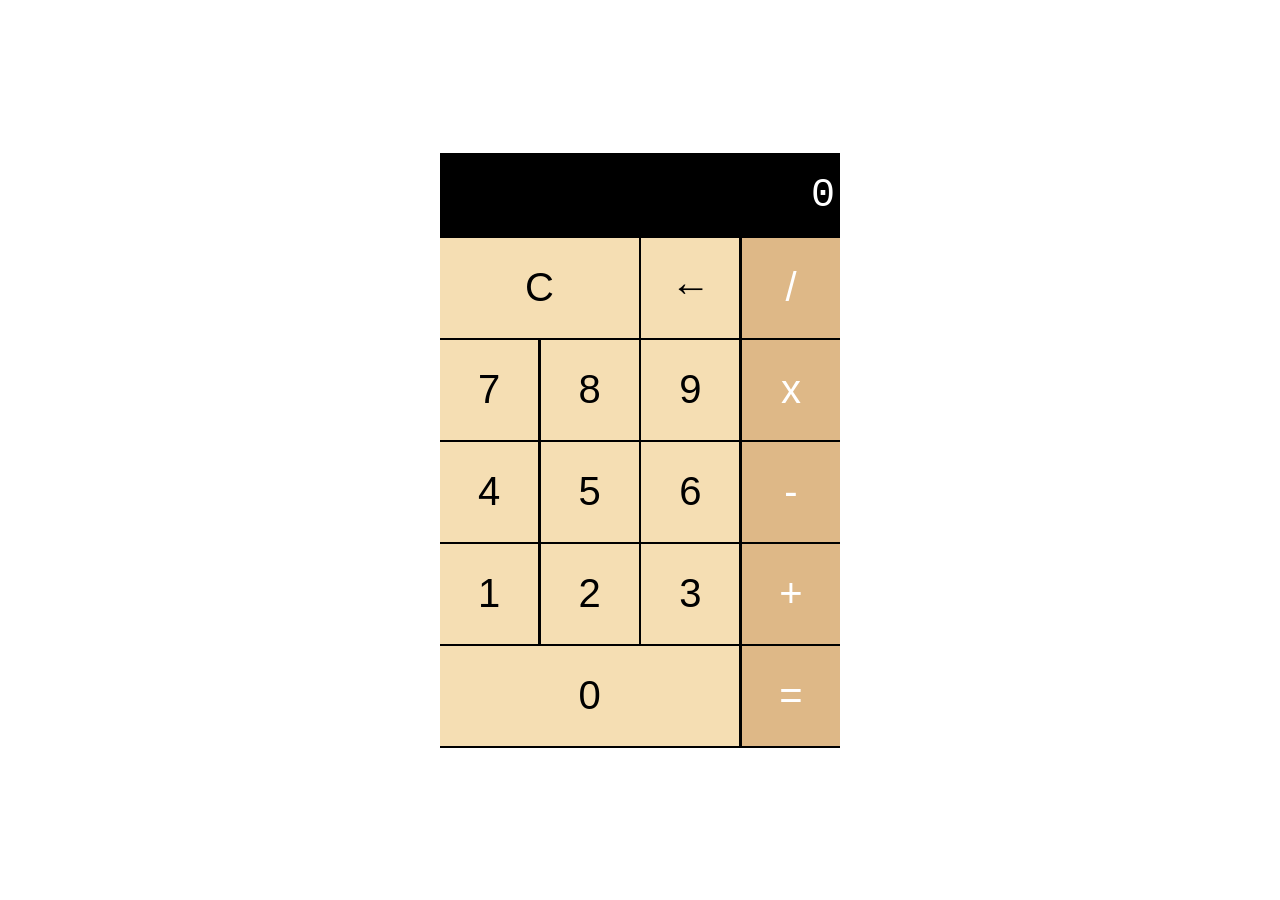
<file: calculator/index.html>
<!DOCTYPE html>
<html lang="en">
  <head>
    <meta charset="utf-8" />
    <link rel="shortcut icon" href="favicon.ico" />
    <meta
      name="viewport"
      content="width=device-width,initial-scale=1,shrink-to-fit=no"
    />
    <meta name="theme-color" content="#000000" />
    <link rel="manifest" href="manifest.json" />
    <title>React App</title>
    <link href="static/css/main.6eac39ea.chunk.css" rel="stylesheet" />
  </head>
  <body>
    <noscript>You need to enable JavaScript to run this app.</noscript>
    <div id="root"></div>
    <script>
      !(function(l) {
        function e(e) {
          for (
            var r, t, n = e[0], o = e[1], u = e[2], f = 0, i = [];
            f < n.length;
            f++
          )
            (t = n[f]), p[t] && i.push(p[t][0]), (p[t] = 0);
          for (r in o)
            Object.prototype.hasOwnProperty.call(o, r) && (l[r] = o[r]);
          for (s && s(e); i.length; ) i.shift()();
          return c.push.apply(c, u || []), a();
        }
        function a() {
          for (var e, r = 0; r < c.length; r++) {
            for (var t = c[r], n = !0, o = 1; o < t.length; o++) {
              var u = t[o];
              0 !== p[u] && (n = !1);
            }
            n && (c.splice(r--, 1), (e = f((f.s = t[0]))));
          }
          return e;
        }
        var t = {},
          p = { 2: 0 },
          c = [];
        function f(e) {
          if (t[e]) return t[e].exports;
          var r = (t[e] = { i: e, l: !1, exports: {} });
          return l[e].call(r.exports, r, r.exports, f), (r.l = !0), r.exports;
        }
        (f.m = l),
          (f.c = t),
          (f.d = function(e, r, t) {
            f.o(e, r) ||
              Object.defineProperty(e, r, { enumerable: !0, get: t });
          }),
          (f.r = function(e) {
            "undefined" != typeof Symbol &&
              Symbol.toStringTag &&
              Object.defineProperty(e, Symbol.toStringTag, { value: "Module" }),
              Object.defineProperty(e, "__esModule", { value: !0 });
          }),
          (f.t = function(r, e) {
            if ((1 & e && (r = f(r)), 8 & e)) return r;
            if (4 & e && "object" == typeof r && r && r.__esModule) return r;
            var t = Object.create(null);
            if (
              (f.r(t),
              Object.defineProperty(t, "default", { enumerable: !0, value: r }),
              2 & e && "string" != typeof r)
            )
              for (var n in r)
                f.d(
                  t,
                  n,
                  function(e) {
                    return r[e];
                  }.bind(null, n)
                );
            return t;
          }),
          (f.n = function(e) {
            var r =
              e && e.__esModule
                ? function() {
                    return e.default;
                  }
                : function() {
                    return e;
                  };
            return f.d(r, "a", r), r;
          }),
          (f.o = function(e, r) {
            return Object.prototype.hasOwnProperty.call(e, r);
          }),
          (f.p = "/");
        var r = (window.webpackJsonp = window.webpackJsonp || []),
          n = r.push.bind(r);
        (r.push = e), (r = r.slice());
        for (var o = 0; o < r.length; o++) e(r[o]);
        var s = n;
        a();
      })([]);</script
    ><script src="static/js/1.6eb6405c.chunk.js"></script
    ><script src="static/js/main.40e0ac10.chunk.js"></script>
  </body>
</html>
</file>
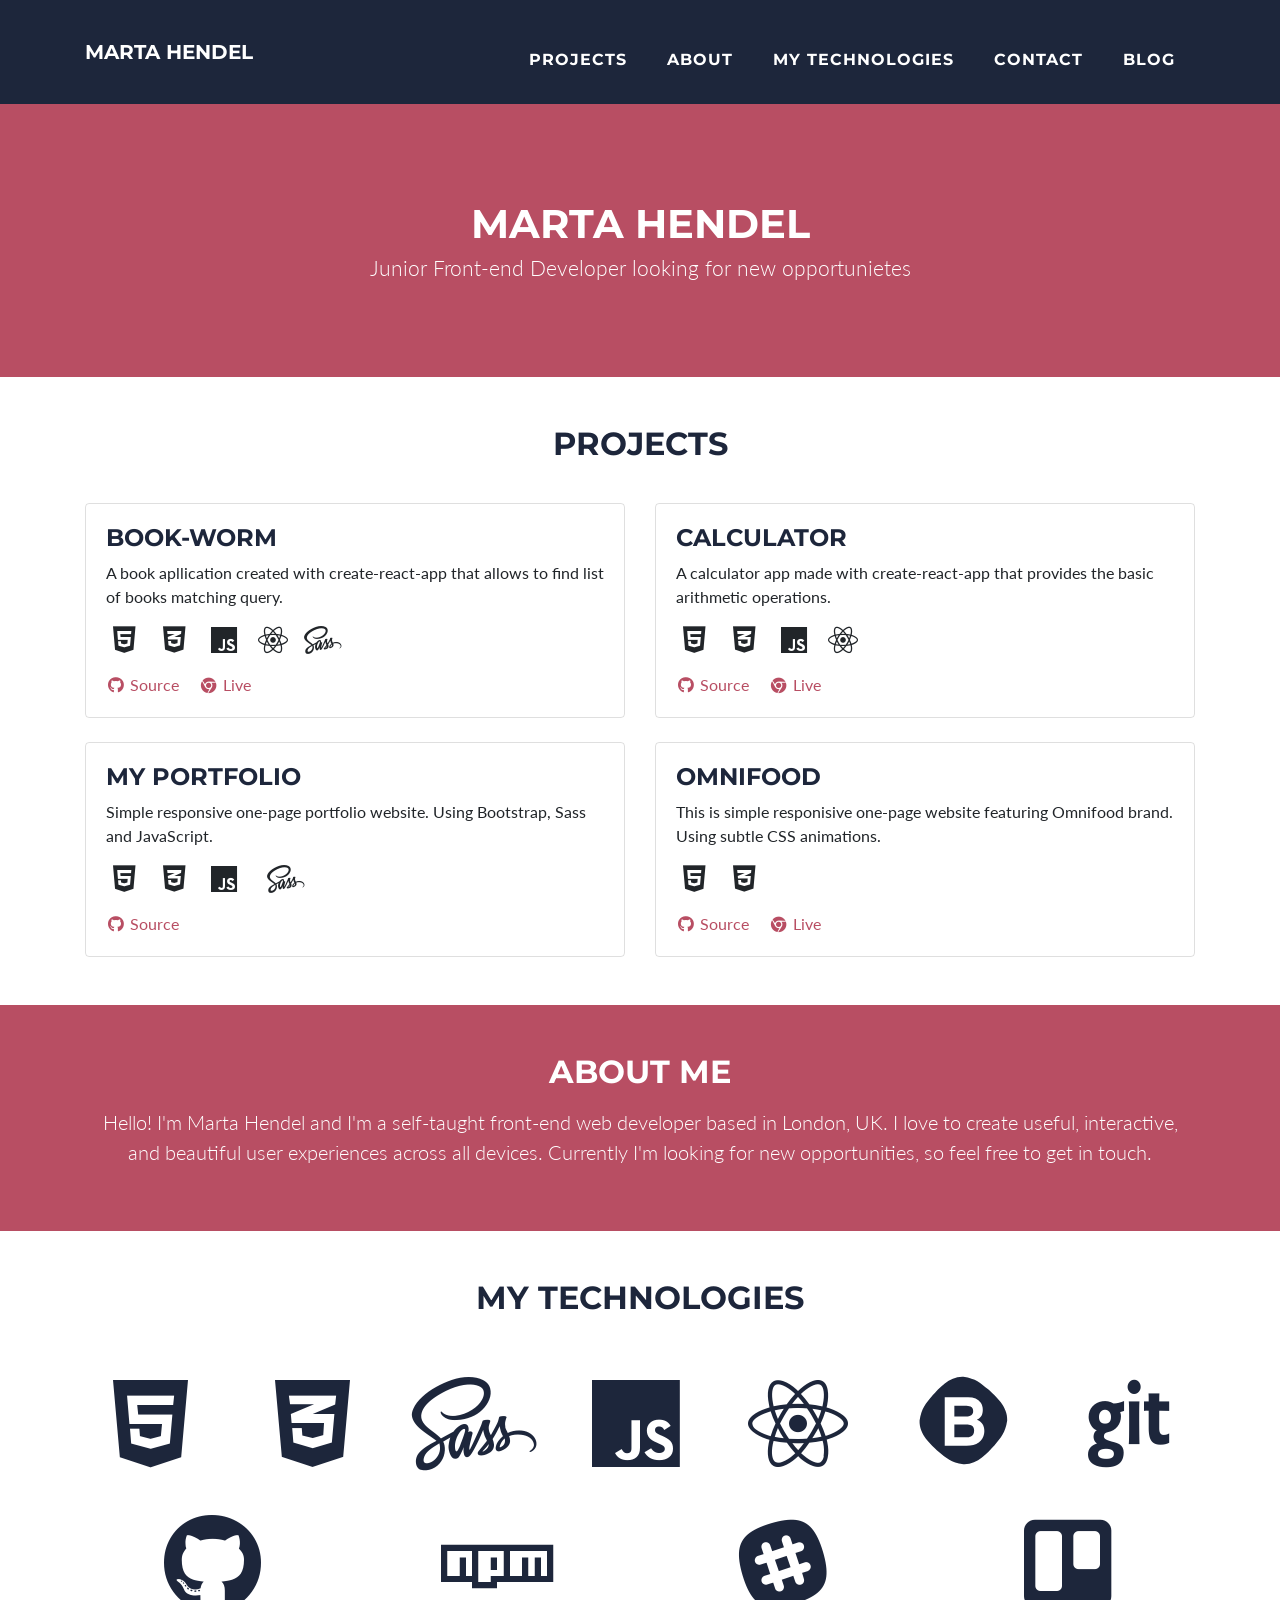
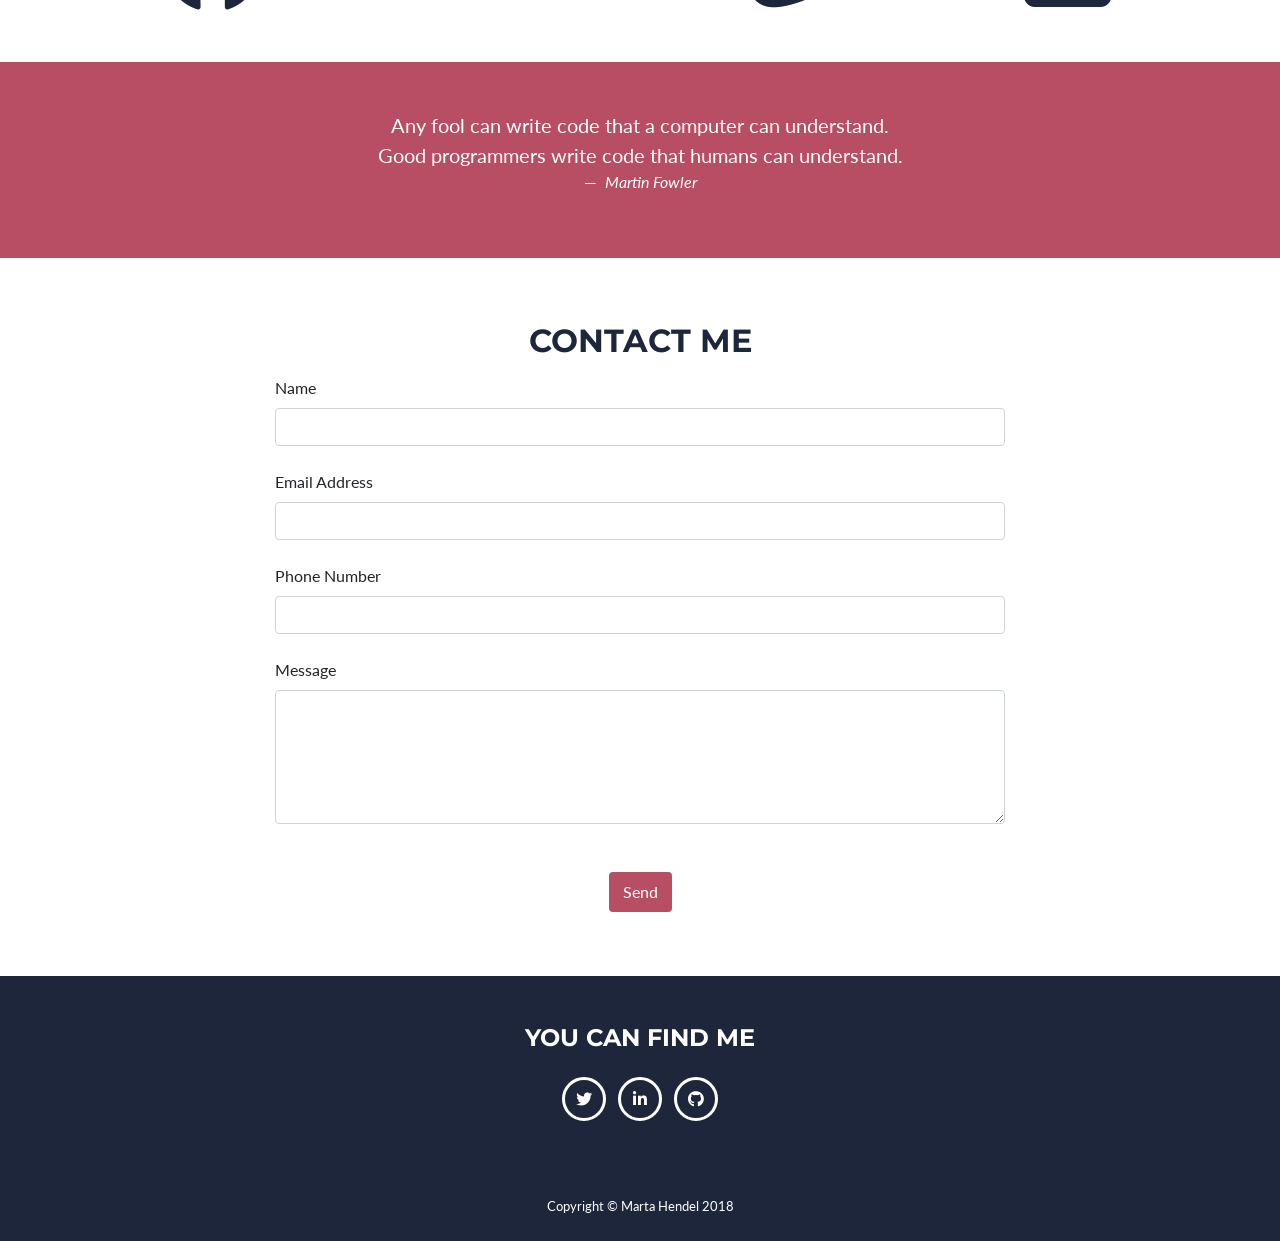
<file: my-portfolio/index.html>
<!DOCTYPE html>
<html lang="en">
    <head>
        <meta charset="UTF-8" />
        <meta name="viewport" content="width=device-width, initial-scale=1.0" />
        <meta http-equiv="X-UA-Compatible" content="ie=edge" />

        <!-- Bootstrap CSS -->
        <link href="vendor/bootstrap/css/bootstrap.min.css" rel="stylesheet" />

        <!-- Fonts -->
        <link href="vendor/fontawesome-free/css/all.min.css" rel="stylesheet" type="text/css" />
        <link href="https://fonts.googleapis.com/css?family=Montserrat:400,700" rel="stylesheet" type="text/css" />
        <link
            href="https://fonts.googleapis.com/css?family=Lato:400,700,400italic,700italic"
            rel="stylesheet"
            type="text/css"
        />

        <!-- Styles-->
        <link href="css/mywebsite.css" rel="stylesheet" />

        <title>Marta Hendel</title>
    </head>
    <body>
        <nav class="nav navbar navbar-expand-lg bg-secondary text-uppercase">
    <div class="nav__container container">
        <a class="nav__navbar-brand navbar-brand" href="#page-top">Marta Hendel</a>
        <button
            class="nav__toggler navbar-toggler navbar-toggler-right text-uppercase text-white rounded"
            type="button"
            data-toggle="collapse"
            data-target="#navbarResponsive"
            aria-controls="navbarResponsive"
            aria-expanded="false"
            aria-label="Toggle navigation"
        >
            <i class="fas fa-bars"></i>
        </button>
        <div class="nav__collapse collapse navbar-collapse" id="navbarResponsive">
            <ul class="nav__list navbar-nav ml-auto">
                <li class="nav__list-item nav-item mx-0 mx-lg-1">
                    <a class="nav__item-link nav-link py-3 px-0 px-lg-3" href="#projects">Projects</a>
                </li>
                <li class="nav__list-item nav-item mx-0 mx-lg-1">
                    <a class="nav__item-link nav-link py-3 px-0 px-lg-3" href="#about">About</a>
                </li>
                <li class="nav__list-item nav-item mx-0 mx-lg-1">
                    <a class="nav__item-link nav-link py-3 px-0 px-lg-3" href="#technologies">My Technologies</a>
                </li>
                <li class="nav__list-item nav-item mx-0 mx-lg-1">
                    <a class="nav__item-link nav-link py-3 px-0 px-lg-3" href="#contact">Contact</a>
                </li>
                <li class="nav__list-item nav-item mx-0 mx-lg-1">
                    <a class="nav__item-link nav-link py-3 px-0 px-lg-3" href="https://marthehe-blog.netlify.com/"
                        >Blog</a
                    >
                </li>
            </ul>
        </div>
    </div>
</nav>

<header class="header__hero masthead bg-primary text-white text-center">
    <div class="header__container container">
        <h1 class="header__heading--uppercase text-uppercase mb-0">Marta Hendel</h1>
        <h2 class="header__subheading font-weight-light mt-2 mb-0">
            Junior Front-end Developer looking for new opportunietes
        </h2>
    </div>
</header>
 <section class="project py-5" id="projects">
        <div class="project__container container">
    
            <h2 class="project__heading text-center text-uppercase text-secondary mb-3">Projects</h2>
        
            <div class="row">
                <div class="col col-md-6">
    <div class="project__card card-flex-md mt-4">
        <div class="project__card-body card-body d-flex flex-column align-items-start">
            <h4 class="project__card-title card-title d-inline-block mb-2 text-secondary text-uppercase">book-worm</h4>
            <p class="project__card-paragraph card-text mb-auto">
                   
                A book apllication created with create-react-app that allows to find list of books matching query. 
            </p>
            <ul class="list-inline mb-0 py-3">
                <li class="list-inline-item"><i class="project__icon fab fa-fw fa-html5"></i></li>
                <li class="list-inline-item"><i class="project__icon fab fa-fw fa-css3-alt"></i></li>

                <li class="list-inline-item">
                    
                    <i class="project__icon fab fa-fw fa-js"></i> 
                </li>
                <li class="list-inline-item">
                    
                    <i class="project__icon fab fa-fw fa-react"></i> 
                </li>
                <li class="list-inline-item">
                    
                    <i class="project__icon fab fa-fw fa-sass"></i> 
                </li>
            </ul>
            <footer class="d-flex">
                   
                <a class="project__card-link card-link" href="https://github.com/marthehe/book-worm">
                    <i class="project__card-link_icon fab fa-fw fa-github"></i> Source
                </a>
                <a class="project__card-link card-link" href="https://book-worm.netlify.com/">
                    <i class="project__card-link_icon fab fa-fw fa-chrome"></i> Live
                </a>
                
            </footer>
        </div>
    </div>
</div>
  
                <div class="col col-md-6">
    <div class="project__card card-flex-md mt-4">
        <div class="project__card-body card-body d-flex flex-column align-items-start">
            <h4 class="project__card-title card-title d-inline-block mb-2 text-secondary text-uppercase">calculator</h4>
            <p class="project__card-paragraph card-text mb-auto">
                 A calculator app made with create-react-app that provides the basic
                arithmetic operations.    
            </p>
            <ul class="list-inline mb-0 py-3">
                <li class="list-inline-item"><i class="project__icon fab fa-fw fa-html5"></i></li>
                <li class="list-inline-item"><i class="project__icon fab fa-fw fa-css3-alt"></i></li>

                <li class="list-inline-item">
                    
                    <i class="project__icon fab fa-fw fa-js"></i> 
                </li>
                <li class="list-inline-item">
                    
                    <i class="project__icon fab fa-fw fa-react"></i> 
                </li>
                <li class="list-inline-item">
                    
                </li>
            </ul>
            <footer class="d-flex">
                
                <a class="project__card-link card-link" href="https://github.com/marthehe/Calculator">
                    <i class="project__card-link_icon fab fa-fw fa-github"></i> Source
                </a>
                <a class="project__card-link card-link" href="https://marthehe.github.io/calculator/">
                    <i class="project__card-link_icon fab fa-fw fa-chrome"></i> Live
                </a>
                   
            </footer>
        </div>
    </div>
</div>
  
                <div class="col col-md-6">
    <div class="project__card card-flex-md mt-4">
        <div class="project__card-body card-body d-flex flex-column align-items-start">
            <h4 class="project__card-title card-title d-inline-block mb-2 text-secondary text-uppercase">my portfolio</h4>
            <p class="project__card-paragraph card-text mb-auto">
                  Simple responsive one-page portfolio website.
                Using Bootstrap, Sass and JavaScript.   
            </p>
            <ul class="list-inline mb-0 py-3">
                <li class="list-inline-item"><i class="project__icon fab fa-fw fa-html5"></i></li>
                <li class="list-inline-item"><i class="project__icon fab fa-fw fa-css3-alt"></i></li>

                <li class="list-inline-item">
                    
                    <i class="project__icon fab fa-fw fa-js"></i> 
                </li>
                <li class="list-inline-item">
                    
                </li>
                <li class="list-inline-item">
                    
                    <i class="project__icon fab fa-fw fa-sass"></i> 
                </li>
            </ul>
            <footer class="d-flex">
                  
                <a class="project__card-link card-link" href="https://github.com/marthehe/my-portfolio">
                    <i class="project__card-link_icon fab fa-fw fa-github"></i> Source
                </a>
                 
            </footer>
        </div>
    </div>
</div>

                
                <div class="col col-md-6">
    <div class="project__card card-flex-md mt-4">
        <div class="project__card-body card-body d-flex flex-column align-items-start">
            <h4 class="project__card-title card-title d-inline-block mb-2 text-secondary text-uppercase">omnifood</h4>
            <p class="project__card-paragraph card-text mb-auto">
                   This is simple responisive
                one-page website featuring Omnifood brand. Using subtle CSS animations.  
            </p>
            <ul class="list-inline mb-0 py-3">
                <li class="list-inline-item"><i class="project__icon fab fa-fw fa-html5"></i></li>
                <li class="list-inline-item"><i class="project__icon fab fa-fw fa-css3-alt"></i></li>

                <li class="list-inline-item">
                    
                </li>
                <li class="list-inline-item">
                    
                </li>
                <li class="list-inline-item">
                    
                </li>
            </ul>
            <footer class="d-flex">
                 
                <a
                    class="project__card-link card-link"
                    href="https://github.com/marthehe/marthehe.github.io/tree/master/food"
                >
                    <i class="project__card-link_icon fab fa-fw fa-github"></i> Source
                </a>
                <a class="project__card-link card-link" href="https://marthehe.github.io/food/">
                    <i class="project__card-link_icon fab fa-fw fa-chrome"></i> Live
                </a>
                  
            </footer>
        </div>
    </div>
</div>

                  
            </div>
        </div>
        </div>
    </section> <section class="about bg-primary text-white mb-0 py-5" id="about">
    <div class="about__container container">
        <h2 class="about__subheading text-center text-uppercase text-white mb-3">About Me</h2>
        <p class="about__paragraph lead text-center">
            Hello! I'm Marta Hendel and I'm a self-taught front-end web developer based in London, UK. I love to create
            useful, interactive, and beautiful user experiences across all devices. Currently I'm looking for new
            opportunities, so feel free to get in touch.
        </p>
    </div>
</section>

        <section class="technologies text-secondary py-5" id="technologies">
    <div class="technologies__container container">
        <h2 class="technologies__heading--uppercase text-center text-uppercase mb-3">my technologies</h2>
        <div class="row">
            <div class="technologies__list-icon d-flex flex-wrap justify-content-center">
                <div class="col col-xs-6 d-flex justify-content-center">
                    <i class="technologies__icon fab fa-fw fa-html5"></i>
                </div>
                <div class="col col-xs-6 d-flex justify-content-center">
                    <i class="technologies__icon fab fa-fw fa-css3-alt"></i>
                </div>
                <div class="col col-xs-6 d-flex justify-content-center">
                    <i class="technologies__icon fab fa-fw fa-sass"></i>
                </div>
                <div class="col col-xs-6 d-flex justify-content-center">
                    <i class="technologies__icon fab fa-fw fa-js"></i>
                </div>
                <div class="col col-xs-6 d-flex justify-content-center">
                    <i class="technologies__icon fab fa-fw fa-react"></i>
                </div>
                <div class="col col-xs-6 d-flex justify-content-center">
                    <img class="technologies__foo_svg-bootstrap" src="img/bootstrap2.svg" alt="bootstrap logo" />
                </div>

                <div class="col col-xs-6 d-flex justify-content-center">
                    <i class="technologies__icon fab fa-fw fa-git"></i>
                </div>
                <div class="col col-xs-6 d-flex justify-content-center">
                    <i class="technologies__icon fab fa-fw fa-github"></i>
                </div>
                <div class="col col-xs-6 d-flex justify-content-center">
                    <i class="technologies__icon fab fa-fw fa-npm"></i>
                </div>
                <div class="col col-xs-6 d-flex justify-content-center">
                    <i class="technologies__icon fab fa-fw fa-slack"></i>
                </div>
                <div class="col col-xs-6 d-flex justify-content-center">
                    <i class="technologies__icon fab fa-fw fa-trello"></i>
                </div>
            </div>
        </div>
    </div>
</section>
 <section class="blockquote py-5 bg-primary text-white" >
        <div class="container">
            <blockquote class="blockquote text-center">
                <p class="mb-0">
                    Any fool can write code that a computer can understand.
                    <br> 
                    Good programmers write code that humans can understand.
                </p>
                <footer class="blockquote-footer text-white">
                  <cite title="Source Title">Martin Fowler</cite>
                </footer>
              </blockquote>
        </div>
      </section> <section class="contact py-5" id="contact">
    <div class="contact__container container">
        <h2 class="contact__heading--upercase text-center text-uppercase text-secondary mb-3">Contact Me</h2>
        <div class="row">
            <div class="col-lg-8 mx-auto">
                <form
                    name="sentMessage"
                    id="contactForm"
                    novalidate="novalidate"
                    method="POST"
                    action="https://formspree.io/marta.hendel@mailinator.com"
                >
                    <div class="blog__control-group control-group">
                        <div class="blog__form-group form-group floating-label-form-group controls mb-0 pb-2">
                            <label class="blog__form-label">Name</label>
                            <input
                                class="blog__form-input form-control"
                                id="name"
                                type="text"
                                required="required"
                                data-validation-required-message="Please enter your name."
                            />
                            <p class="help-block text-danger"></p>
                        </div>
                    </div>
                    <div class="control-group">
                        <div class="blog__form-group form-group floating-label-form-group controls mb-0 pb-2">
                            <label class="blog__form-label">Email Address</label>
                            <input
                                class="blog__form-input form-control"
                                id="email"
                                type="email"
                                required="required"
                                data-validation-required-message="Please enter your email address."
                            />
                            <p class="help-block text-danger"></p>
                        </div>
                    </div>
                    <div class="control-group">
                        <div class="blog__form-group form-group floating-label-form-group controls mb-0 pb-2">
                            <label class="blog__form-label">Phone Number</label>
                            <input
                                class="blog__form-input form-control"
                                id="phone"
                                type="tel"
                                required="required"
                                data-validation-required-message="Please enter your phone number."
                            />
                            <p class="help-block text-danger"></p>
                        </div>
                    </div>
                    <div class="control-group">
                        <div class="blog__form-group form-group floating-label-form-group controls mb-0 pb-2">
                            <label class="blog__form-label">Message</label>
                            <textarea
                                class="blog__form-input form-control"
                                id="message"
                                rows="5"
                                required="required"
                                data-validation-required-message="Please enter a message."
                            ></textarea>
                            <p class="help-block text-danger"></p>
                        </div>
                    </div>
                    <br />
                    <div id="success"></div>
                    <div class="form-group text-center">
                        <button type="submit" class="btn btn-primary btn-xl" id="sendMessageButton">Send</button>
                    </div>
                </form>
            </div>
        </div>
    </div>
</section>

        <footer class="footer text-center bg-secondary text-white py-5" id="footer">
    <div class="container">
        <h4 class="text-uppercase mb-4">You can find me</h4>
        <ul class="list-inline mb-0">
            <li class="list-inline-item">
                <a class="footer__social-link" href="https://twitter.com/marthehehehe">
                    <i class="fab fa-fw fa-twitter"></i>
                </a>
            </li>
            <li class="list-inline-item">
                <a class="footer__social-link" href="https://www.linkedin.com/in/martahendel/">
                    <i class="fab fa-fw fa-linkedin-in"></i>
                </a>
            </li>
            <li class="list-inline-item">
                <a class="footer__social-link" href="https://github.com/marthehe">
                    <i class="fab fa-fw fa-github"></i>
                </a>
            </li>
        </ul>
    </div>
</footer>
<div class="copyright bg-secondary py-4 text-center text-white">
    <div class="container"><small>Copyright &copy; Marta Hendel 2018</small></div>
</div>

    </body>

    <script src="js/index.js"></script>
</html>
</file>
<file: calculator/static/css/main.6eac39ea.chunk.css>
body{font-family:-apple-system,BlinkMacSystemFont,Segoe UI,Roboto,Oxygen,Ubuntu,Cantarell,Fira Sans,Droid Sans,Helvetica Neue,sans-serif;-webkit-font-smoothing:antialiased;-moz-osx-font-smoothing:grayscale}code{font-family:source-code-pro,Menlo,Monaco,Consolas,Courier New,monospace}*{box-sizing:border-box}body{padding:0;margin:0}.container{display:flex;justify-content:center;align-items:center;height:100vh}.calc{width:400px;background-color:#000;color:#fff}.screen{font-size:40px;font-family:Courier New,Courier,monospace;text-align:right;padding:20px 5px}.calc-button{background-color:wheat;color:#000;height:100px;width:24.5%;border:none;border-radius:0;font-size:40px;cursor:pointer}.calc-button:hover{background-color:bisque}.calc-button:active{background-color:#faebd7}.calc-button:last-child{background-color:#deb887;color:#fff}.calc-button:last-child:hover{background-color:#fafad2}.calc-button:last-child:active{background-color:#b8860b}.double{width:49.7%}.triple{width:74.8%}.calc-row{display:flex;align-content:stretch;justify-content:space-between;margin-bottom:.5%}
/*# sourceMappingURL=main.6eac39ea.chunk.css.map */
</file>
<file: my-portfolio/css/mywebsite.css>
body {
  font-family: 'Lato'; }

h1,
h2,
h3,
h4,
h5,
h6 {
  font-family: 'Montserrat';
  font-weight: 700; }

.nav {
  font-family: 'Montserrat';
  font-weight: 700;
  padding-bottom: 1rem;
  padding-top: 1rem;
  position: sticky;
  top: 0;
  z-index: 1030; }
  .nav__navbar-brand, .nav__item-link {
    color: #fff; }
    .nav__navbar-brand:hover, .nav__item-link:hover {
      color: #b84e63; }
    .nav__navbar-brand:active, .nav__navbar-brand:focus, .nav__item-link:active, .nav__item-link:focus {
      color: #fff; }
    .nav__navbar-brand.active, .nav__item-link.active {
      color: #b84e63; }
  .nav__toggler {
    background-color: #b84e63;
    border-color: #b84e63;
    font-size: 80%;
    padding: 0.8rem; }
    .nav__toggler:hover, .nav__toggler:focus, .nav__toggler:active {
      background-color: #973c4e;
      border-color: #973c4e; }
  .nav__list {
    letter-spacing: 0.0625rem;
    margin-top: 1rem; }

.header__hero {
  padding-bottom: 6rem;
  padding-top: 6rem; }
.header__heading {
  font-family: 'Montserrat';
  font-weight: 700;
  font-size: 3rem;
  line-height: 3rem; }
.header__subheading {
  font-family: 'Lato';
  font-size: 1.3rem; }

.project__card {
  border: 1px solid rgba(0, 0, 0, 0.125);
  border-radius: 0.25rem; }
.project__icon {
  font-size: 30px; }
.project__card-link {
  color: #b84e63; }
  .project__card-link:hover, .project__card-link:focus, .project__card-link:active {
    color: #973c4e; }

.technologies__list-icon {
  display: flex; }
.technologies__icon {
  font-size: 100px;
  padding-top: 40px;
  transition: all 0.3s ease-in-out; }
  .technologies__icon:hover {
    transform: scale(1.4); }
.technologies__foo_svg-bootstrap {
  height: 140px;
  padding-top: 30px;
  transition: all 0.3s ease-in-out;
  width: 140px; }
  .technologies__foo_svg-bootstrap:hover {
    transform: scale(1.4); }

.btn-primary {
  background-color: #b84e63;
  border-color: #b84e63; }
  .btn-primary:hover, .btn-primary:focus, .btn-primary:active {
    background-color: #973c4e;
    border-color: #973c4e; }

.footer__social-link {
  align-items: center;
  border: 3px solid #fff;
  border-radius: 50%;
  color: #fff;
  display: flex;
  height: 44px;
  justify-content: center;
  width: 44px; }
  .footer__social-link:hover, .footer__social-link:focus, .footer__social-link:active {
    background-color: #fff;
    border-color: #fff;
    color: #1d263b;
    text-decoration: none; }

.btn {
  border-width: 2px; }

.bg-primary {
  background-color: #b84e63 !important; }

.bg-secondary {
  background-color: #1d263b !important; }

.text-primary {
  color: #b84e63 !important; }

.text-secondary {
  color: #1d263b !important; }

.btn-secondary {
  background-color: #1d263b;
  border-color: #1d263b; }
  .btn-secondary:hover, .btn-secondary:focus, .btn-secondary:active {
    background-color: #0c1019;
    border-color: #0c1019; }
</file>
